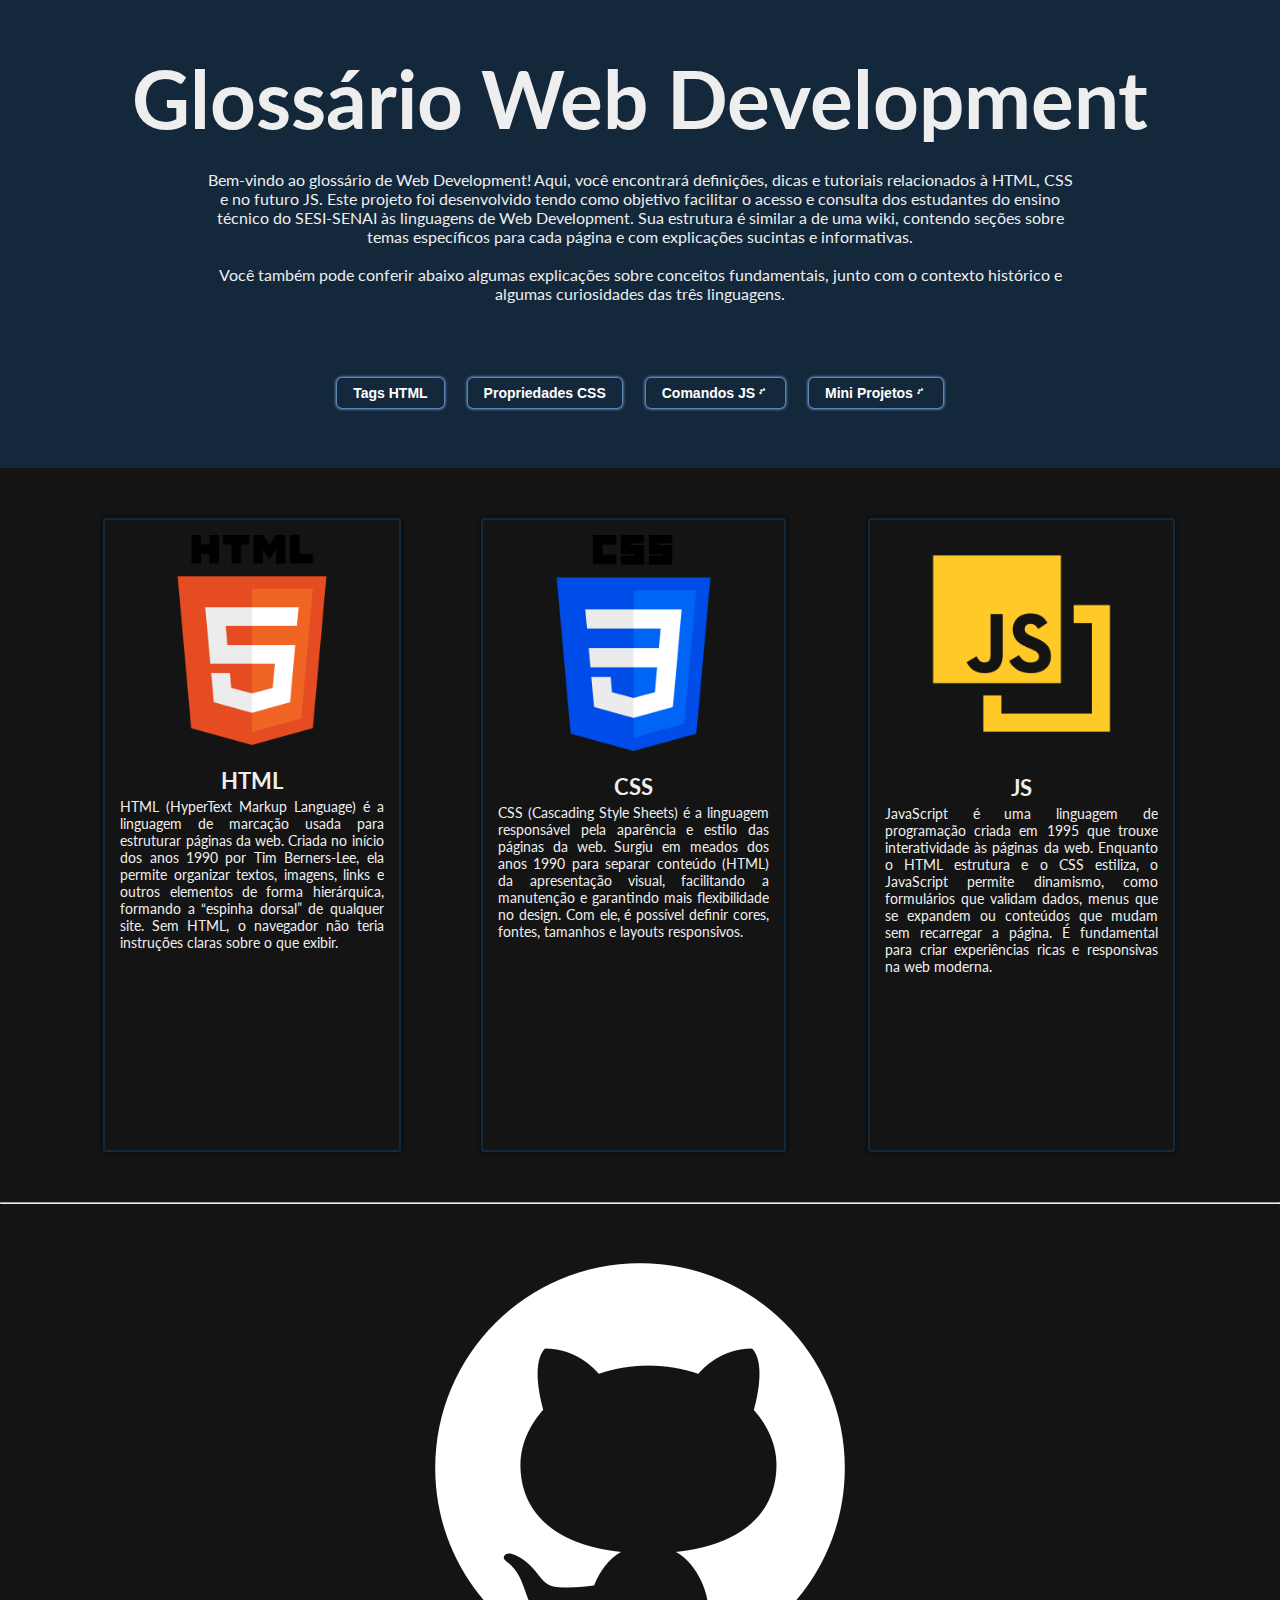
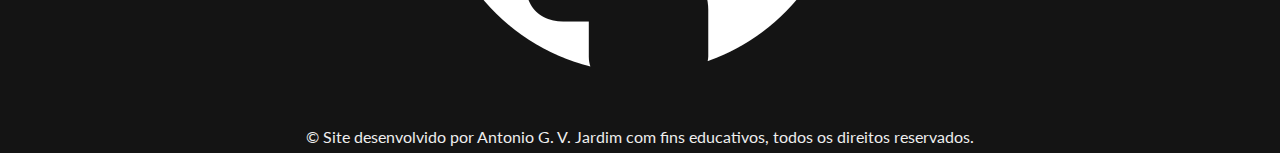
<file: index.html>
<!DOCTYPE html>
<html lang="pt-br">
<head>
    <meta charset="UTF-8">
    <meta name="viewport" content="width=device-width, initial-scale=1.0">
    <link rel="preconnect" href="https://fonts.googleapis.com">
    <link rel="preconnect" href="https://fonts.gstatic.com" crossorigin>
    <link href="https://fonts.googleapis.com/css2?family=Lato:ital,wght@0,100;0,300;0,400;0,700;0,900;1,100;1,300;1,400;1,700;1,900&display=swap" rel="stylesheet">
    <link rel="stylesheet" href="index_style.css">
    <link rel="shortcut icon" href="imgs/favicon.png" type="image/x-icon">
    <title>Glossário Web Development</title>
</head>
<body>
    <script src="script.js"></script>
    <div id="initialdiv">
        <h1>Glossário Web Development</h1>
        <p>Bem-vindo ao glossário de Web Development! Aqui, você encontrará definições, dicas e tutoriais relacionados à HTML, CSS e no futuro JS. Este projeto foi desenvolvido tendo como objetivo facilitar o acesso e consulta dos estudantes do ensino técnico do SESI-SENAI às linguagens de Web Development. Sua estrutura é similar a de uma wiki, contendo seções sobre temas específicos para cada página e com explicações sucintas e informativas.<br><br>Você também pode conferir abaixo algumas explicações sobre conceitos fundamentais, junto com o contexto histórico e algumas curiosidades das três linguagens.</p>
        <button class="index_button"><a href="tags.html" target="_blank">Tags HTML</a></button>
        <button class="index_button"><a href="props.html" target="_blank">Propriedades CSS</a></button>
        <button class="index_button" onclick="clique()"><a href="#">Comandos JS <img src="imgs/loading.gif" alt=""></a></button>
        <button class="index_button" onclick="clique()"><a href="#">Mini Projetos <img src="imgs/loading.gif" alt=""></a></button>
    </div>
    <div class="index_card_cont">
        <div class="index_card">
            <div class="index_card-img">
                <img src="imgs/html5.png" alt="">
            </div>
            <div class="index_card_content">
                <h3>HTML</h3>
                <p class="card_p">HTML (HyperText Markup Language) é a linguagem de marcação usada para estruturar páginas da web. Criada no início dos anos 1990 por Tim Berners-Lee, ela permite organizar textos, imagens, links e outros elementos de forma hierárquica, formando a “espinha dorsal” de qualquer site. Sem HTML, o navegador não teria instruções claras sobre o que exibir.</p>
            </div>
        </div>
        <div class="index_card">
            <div class="index_card-img">
                <img src="imgs/css.png" alt="">
            </div>
            <div class="index_card_content">
                <h3>CSS</h3>
                <p class="card_p">CSS (Cascading Style Sheets) é a linguagem responsável pela aparência e estilo das páginas da web. Surgiu em meados dos anos 1990 para separar conteúdo (HTML) da apresentação visual, facilitando a manutenção e garantindo mais flexibilidade no design. Com ele, é possível definir cores, fontes, tamanhos e layouts responsivos.</p>
            </div>
        </div>
        <div class="index_card">
            <div class="index_card-img">
                <img src="imgs/javascript.png" alt="">
            </div>
            <div class="index_card_content">
                <h3>JS</h3>
                <p class="card_p">JavaScript é uma linguagem de programação criada em 1995 que trouxe interatividade às páginas da web. Enquanto o HTML estrutura e o CSS estiliza, o JavaScript permite dinamismo, como formulários que validam dados, menus que se expandem ou conteúdos que mudam sem recarregar a página. É fundamental para criar experiências ricas e responsivas na web moderna.</p>
            </div>
        </div>
    </div>
    <hr>
    <a href="https://github.com/sessentaeseis"><img class="social" src="imgs/github.png" alt=""></a>
    <footer>&copy; Site desenvolvido por Antonio G. V. Jardim com fins educativos, todos os direitos reservados.</footer>
</body>
</html>
</file>
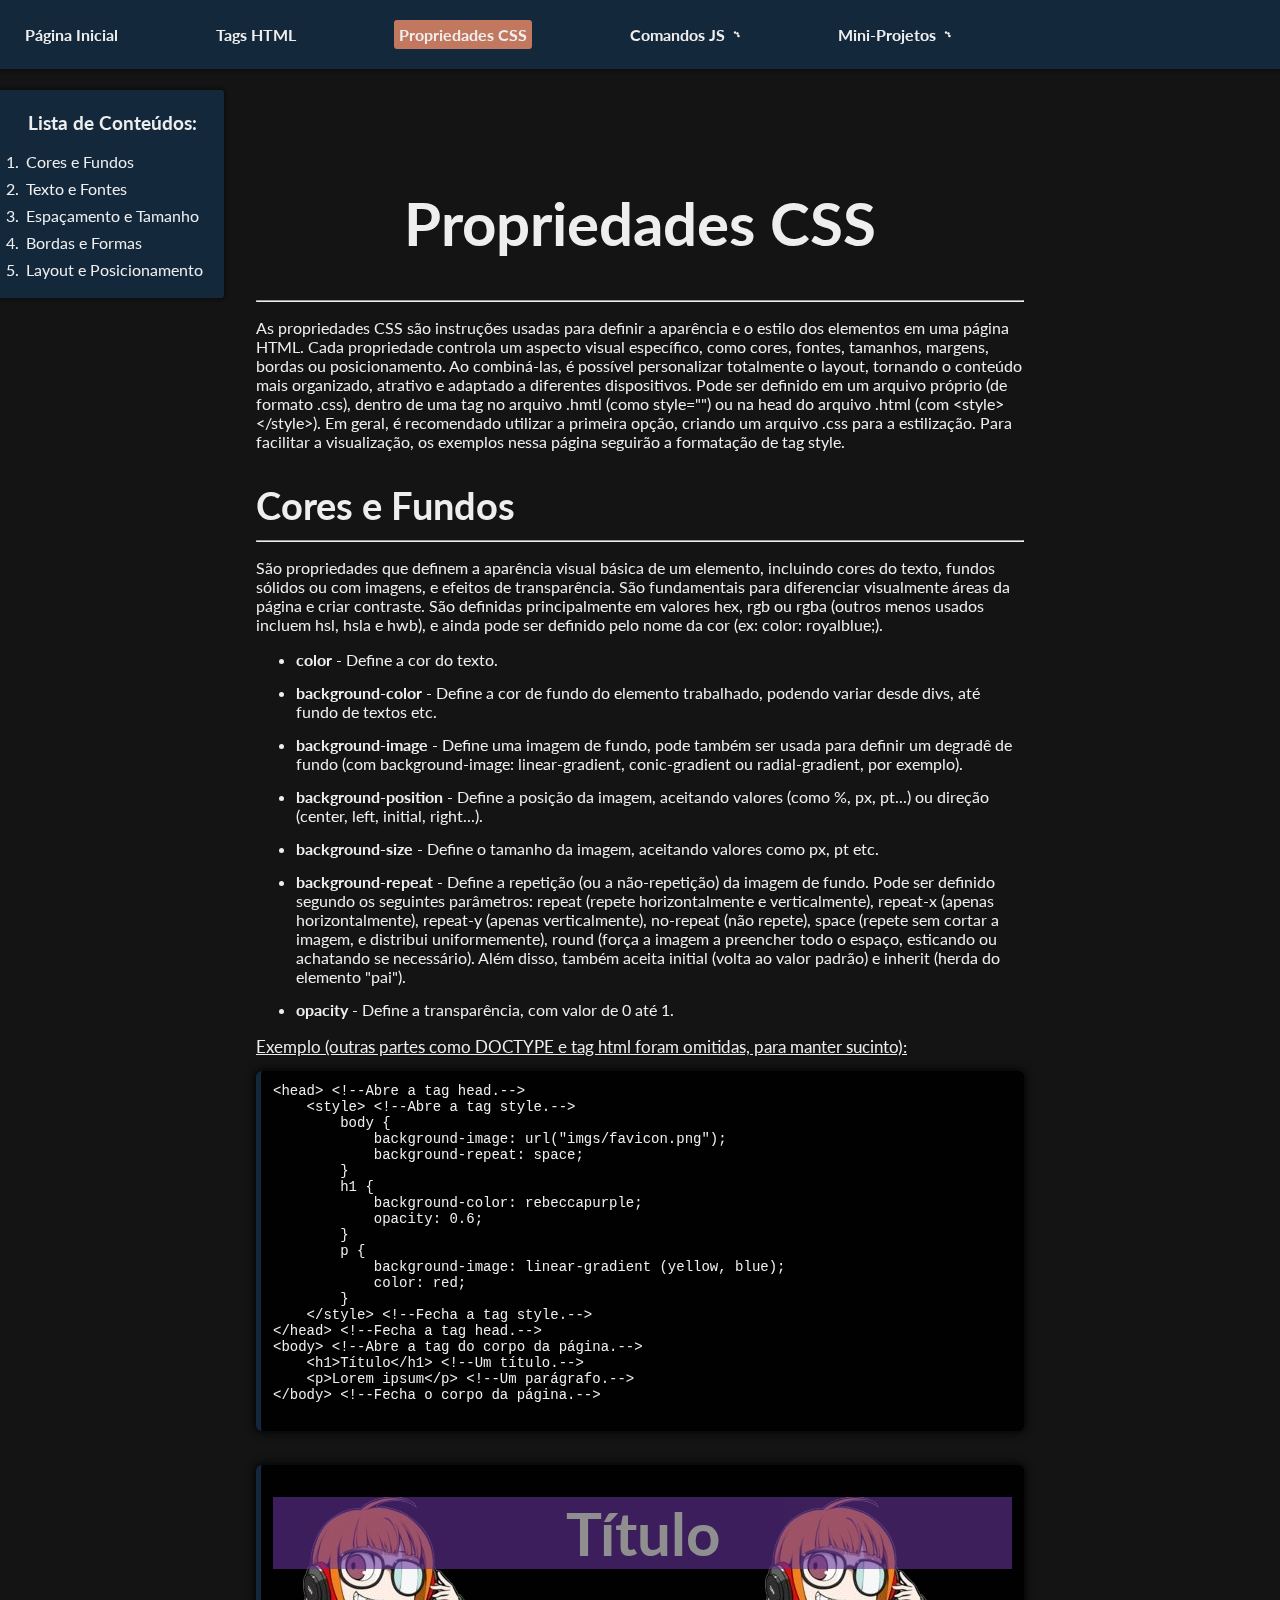
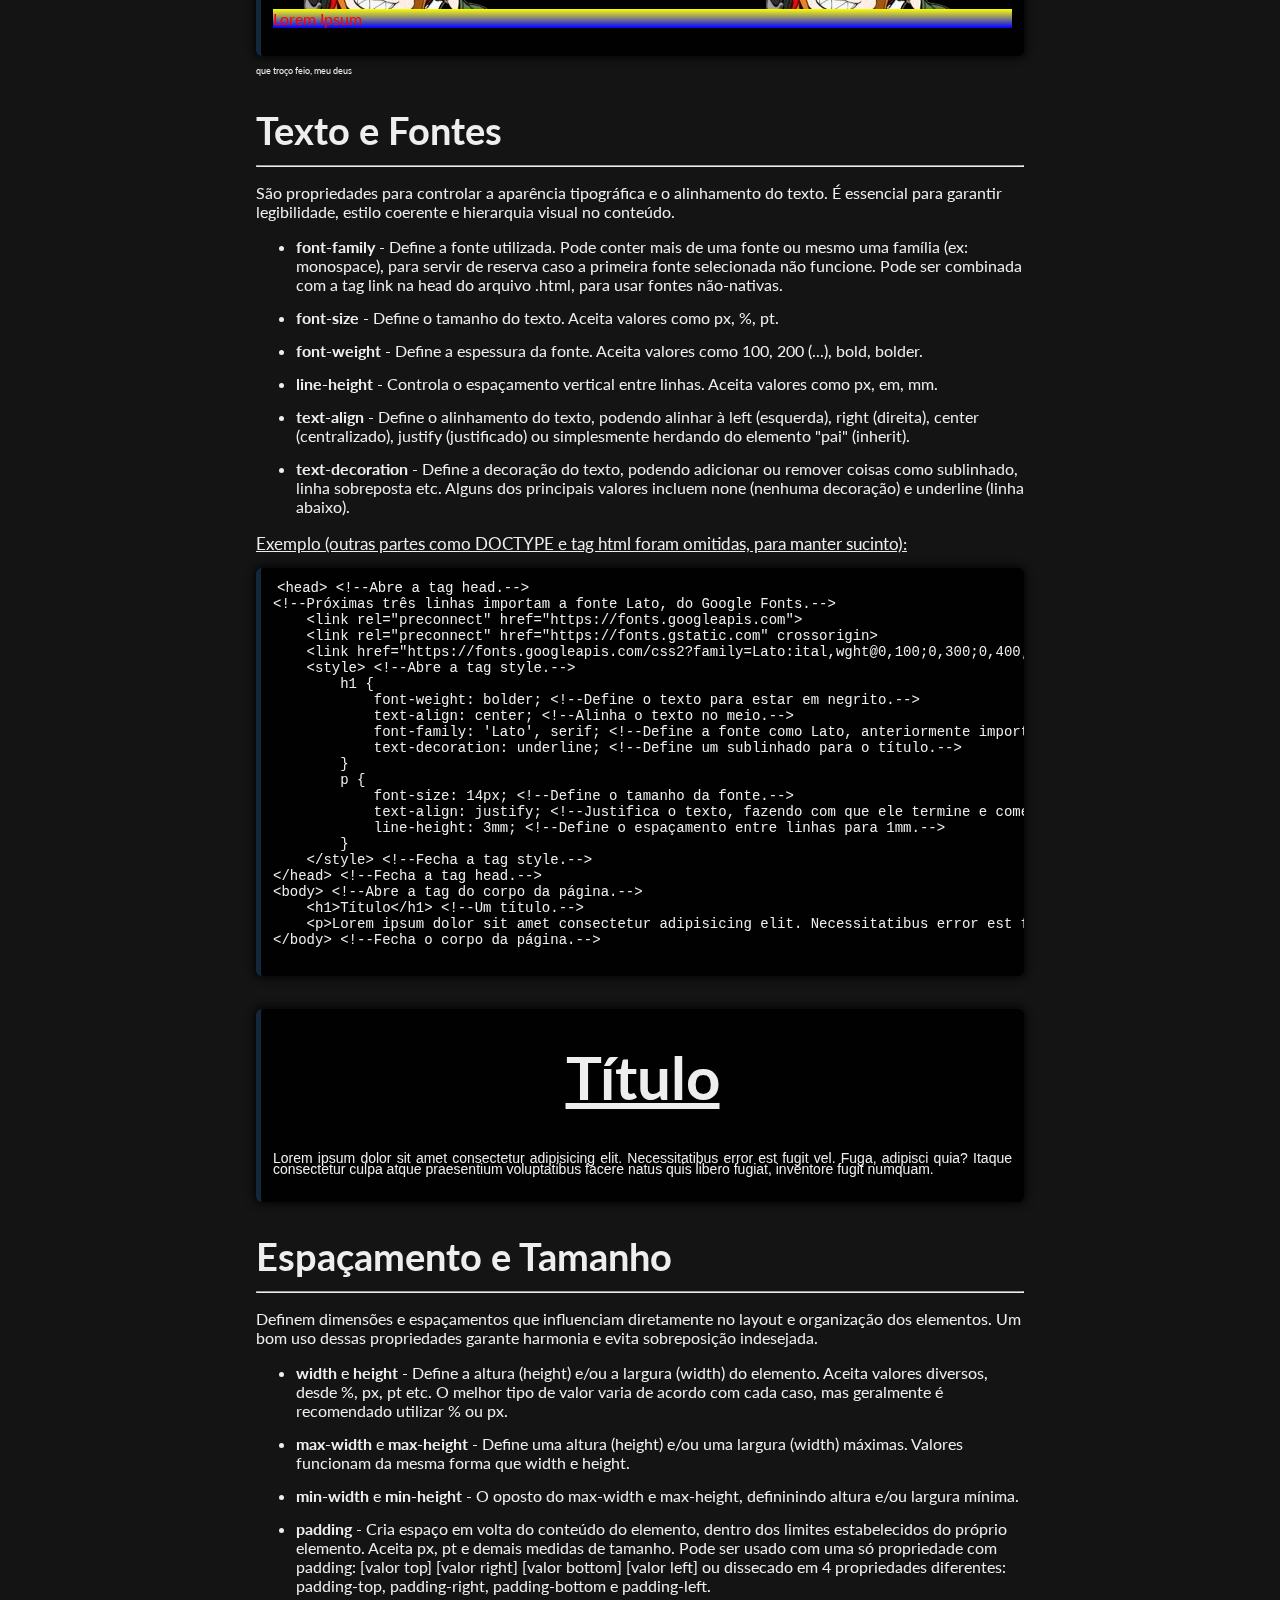
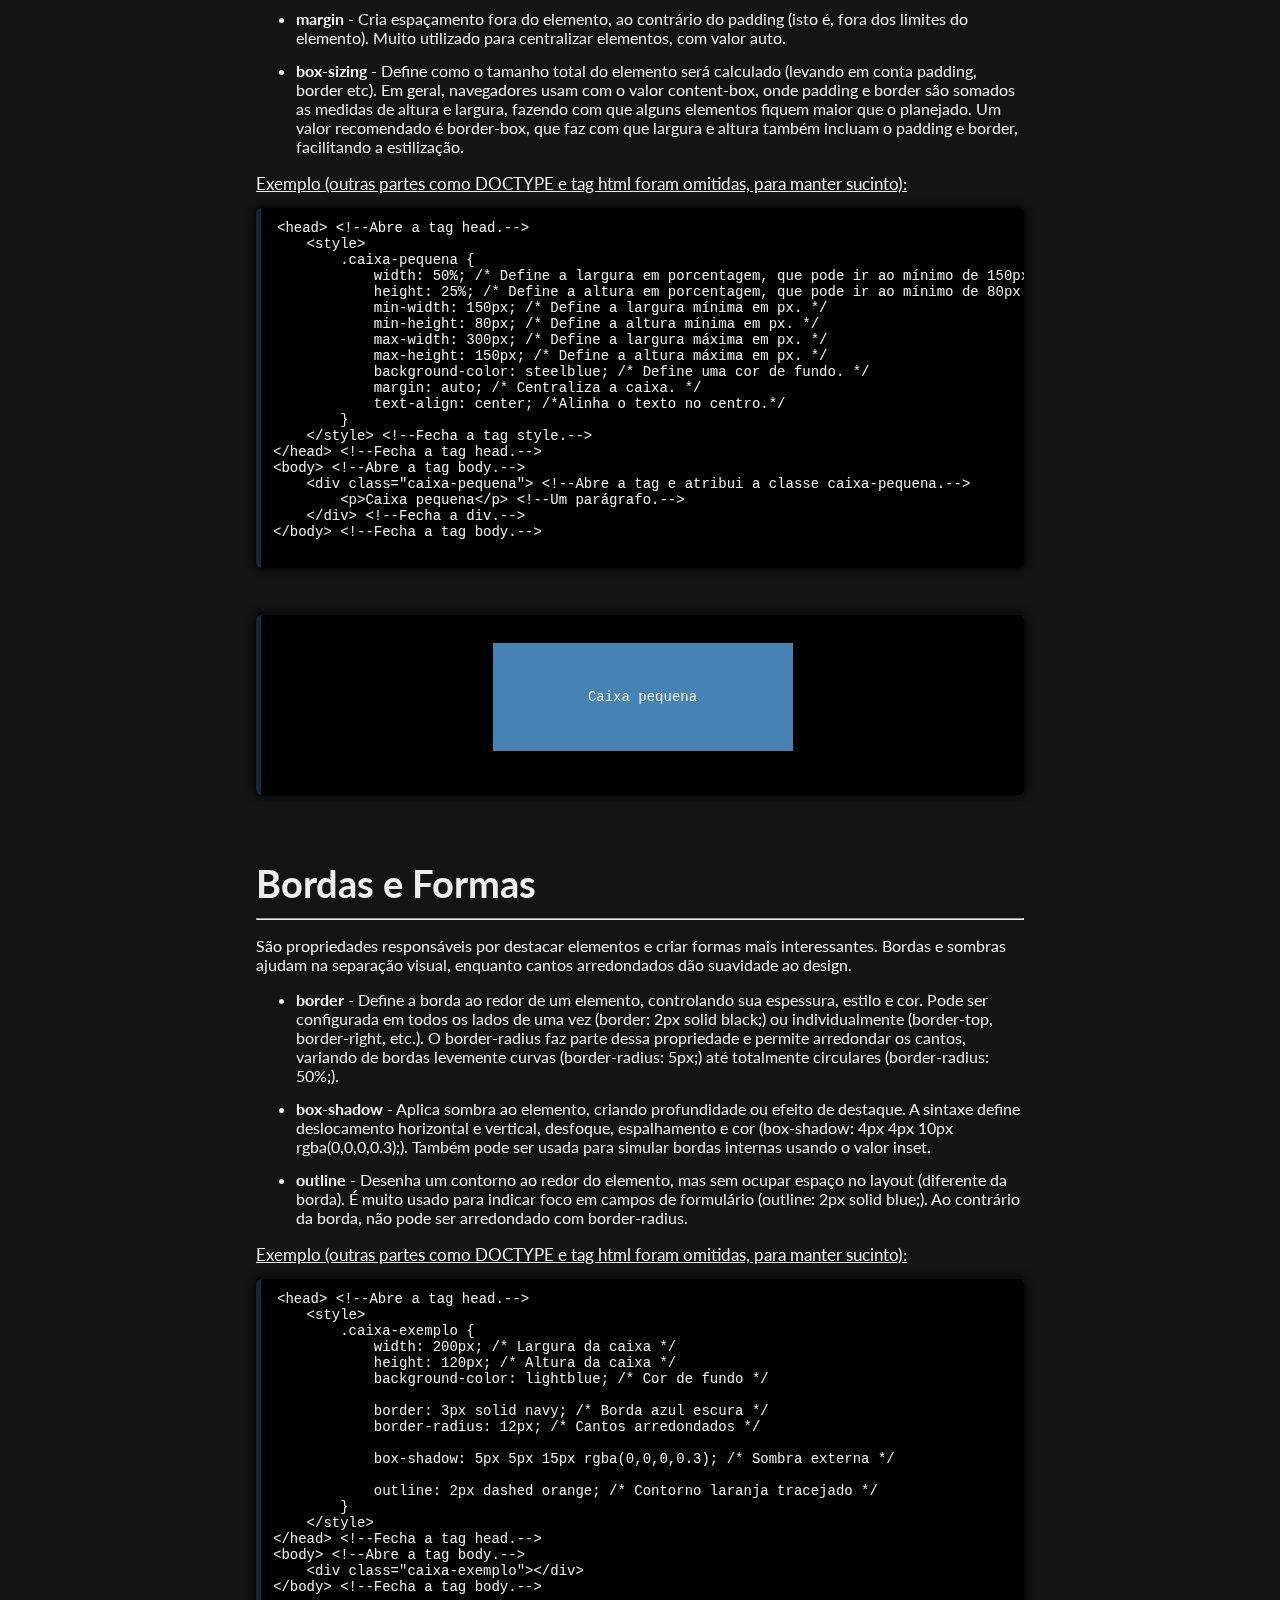
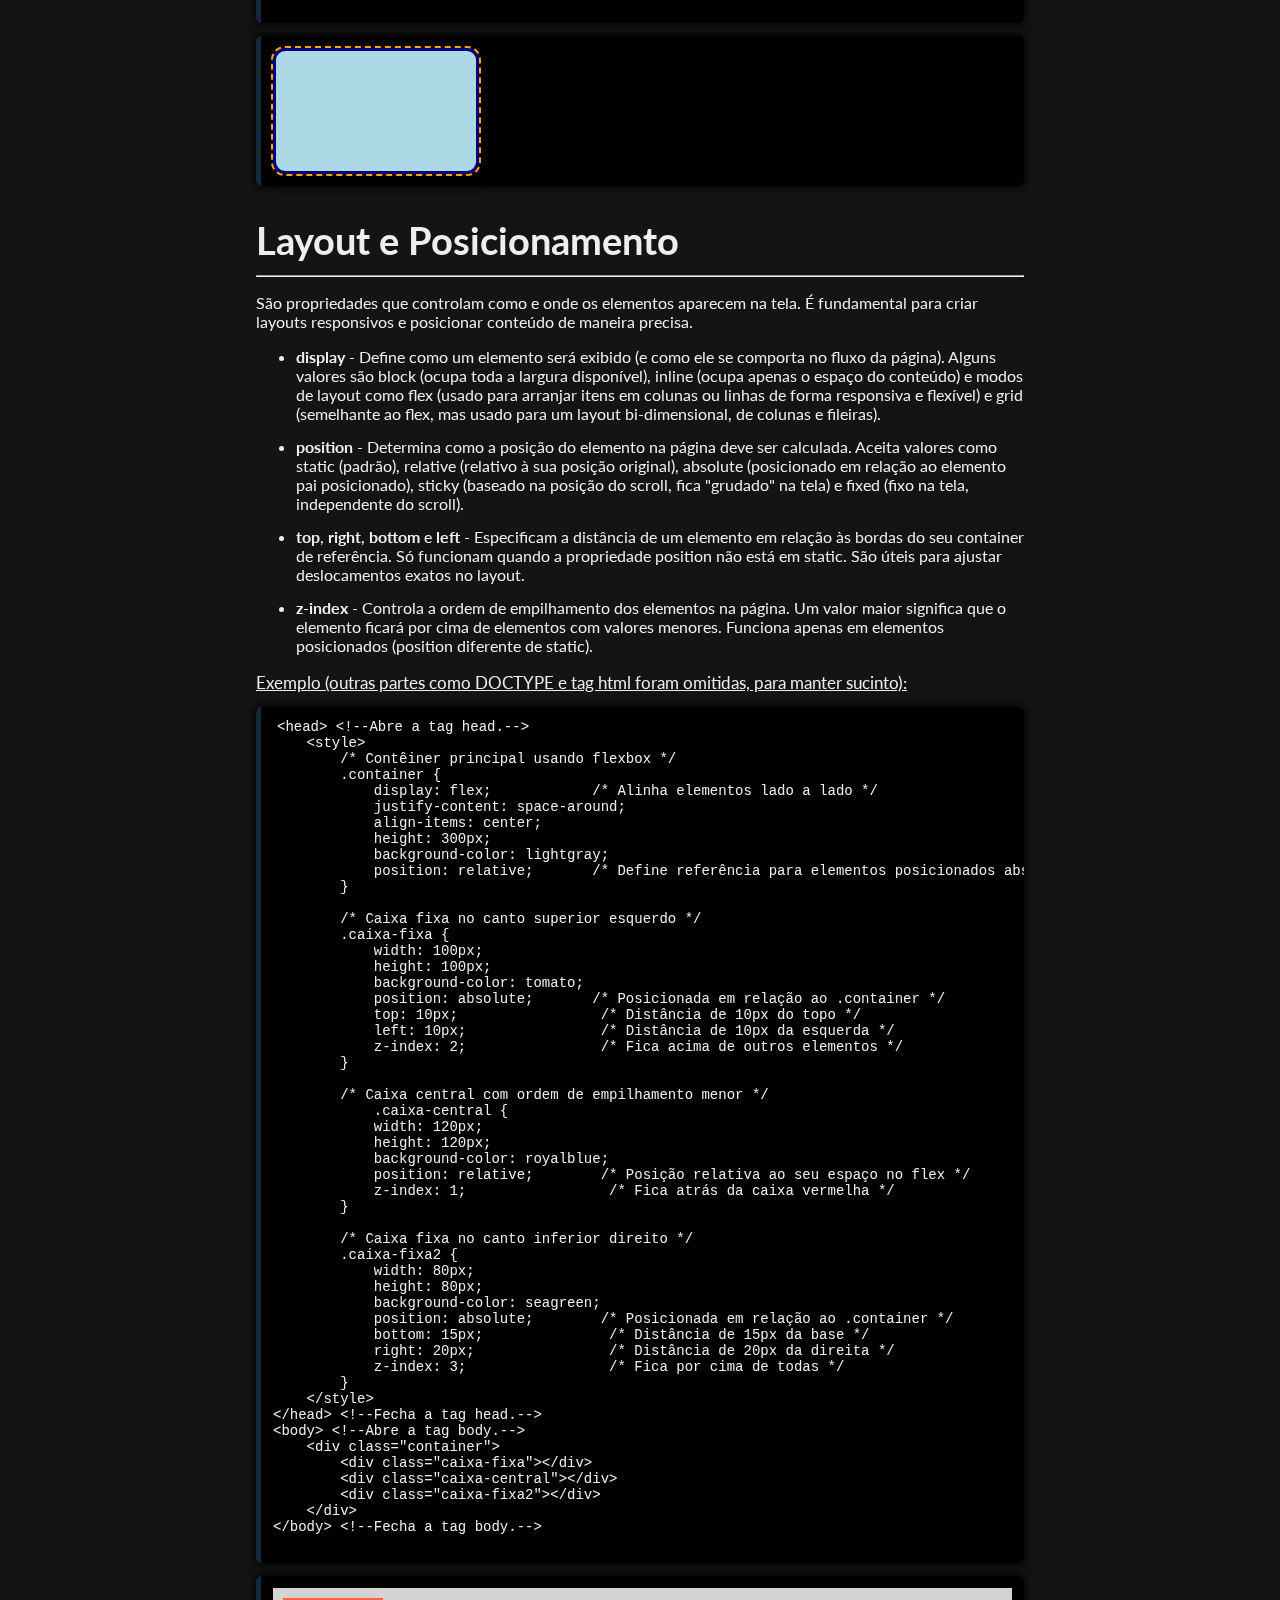
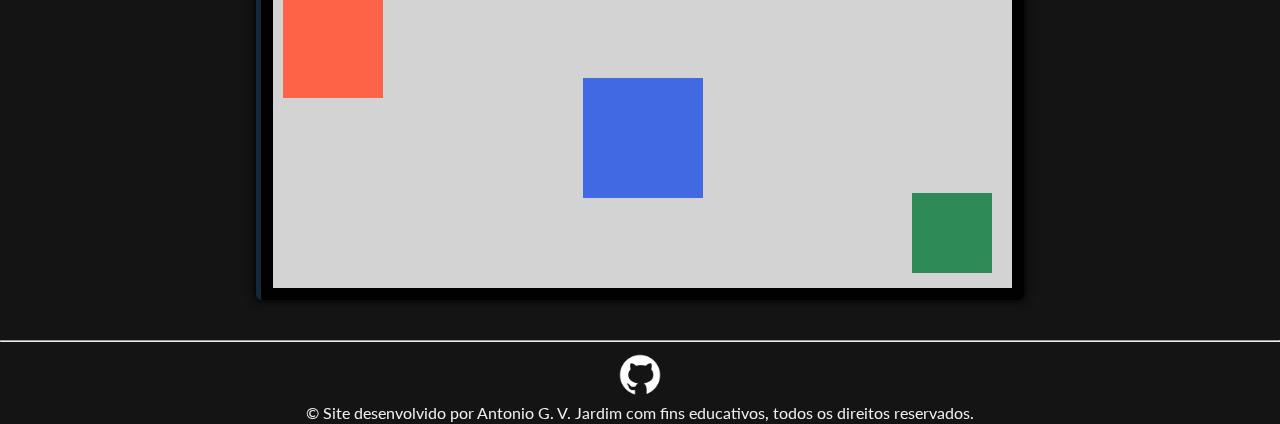
<file: props.html>
<!DOCTYPE html>
<html lang="pt-br">
<head>
    <meta charset="UTF-8">
    <meta name="viewport" content="width=device-width, initial-scale=1.0">
    <link rel="preconnect" href="https://fonts.googleapis.com">
    <link rel="preconnect" href="https://fonts.gstatic.com" crossorigin>
    <link href="https://fonts.googleapis.com/css2?family=Lato:ital,wght@0,100;0,300;0,400;0,700;0,900;1,100;1,300;1,400;1,700;1,900&display=swap" rel="stylesheet">
    <link rel="shortcut icon" href="imgs/favicon.png" type="image/x-icon">
    <title>Propriedades CSS</title>
    <link rel="stylesheet" href="props.css">
</head>
<body>
    <script src="script.js"></script>
    <nav class="topbar">
        <ul>
            <li><a href="index.html">Página Inicial</a></li>
            <li><a href="tags.html">Tags HTML</a></li>
            <li><a href="props.html" class="selected_tb">Propriedades CSS</a></li>
            <li onclick="clique()"><a href="#">Comandos JS<img src="imgs/loading.gif" alt=""></a></li>
            <li onclick="clique()"><a href="#">Mini-Projetos<img src="imgs/loading.gif" alt=""></a></li>
        </ul>
    </nav>
    <div class="content">
        <div id="side_menu">
            <h3>Lista de Conteúdos:</h3>
            <ol>
                <li><a href="#cores">Cores e Fundos</a></li>
                <li><a href="#fontes">Texto e Fontes</a></li>
                <li><a href="#espacamento">Espaçamento e Tamanho</a></li>
                <li><a href="#bordas">Bordas e Formas</a></li>
                <li><a href="#layout">Layout e Posicionamento</a></li>
            </ol>
        </div> 
        <div class="main">
            <h1>Propriedades CSS</h1><hr>
            <p>As propriedades CSS são instruções usadas para definir a aparência e o estilo dos elementos em uma página HTML. Cada propriedade controla um aspecto visual específico, como cores, fontes, tamanhos, margens, bordas ou posicionamento. Ao combiná-las, é possível personalizar totalmente o layout, tornando o conteúdo mais organizado, atrativo e adaptado a diferentes dispositivos. Pode ser definido em um arquivo próprio (de formato .css), dentro de uma tag no arquivo .hmtl (como style="") ou na head do arquivo .html (com &lt;style&gt;&lt;/style&gt;). Em geral, é recomendado utilizar a primeira opção, criando um arquivo .css para a estilização. Para facilitar a visualização, os exemplos nessa página seguirão a formatação de tag style.</p>
            <h2 id="cores">Cores e Fundos</h2><hr class="title_hr">
            <p>São propriedades que definem a aparência visual básica de um elemento, incluindo cores do texto, fundos sólidos ou com imagens, e efeitos de transparência. São fundamentais para diferenciar visualmente áreas da página e criar contraste. São definidas principalmente em valores hex, rgb ou rgba (outros menos usados incluem hsl, hsla e hwb), e ainda pode ser definido pelo nome da cor (ex: color: royalblue;).</p>
            <ul>
                <li><b>color</b> - Define a cor do texto.</li>
                <li><b>background-color</b> - Define a cor de fundo do elemento trabalhado, podendo variar desde divs, até fundo de textos etc.</li>
                <li><b>background-image</b> - Define uma imagem de fundo, pode também ser usada para definir um degradê de fundo (com background-image: linear-gradient, conic-gradient ou radial-gradient, por exemplo).</li>
                <li><b>background-position</b> - Define a posição da imagem, aceitando valores (como %, px, pt...) ou direção (center, left, initial, right...).</li>
                <li><b>background-size</b> - Define o tamanho da imagem, aceitando valores como px, pt etc.</li>
                <li><b>background-repeat</b> - Define a repetição (ou a não-repetição) da imagem de fundo. Pode ser definido segundo os seguintes parâmetros: repeat (repete horizontalmente e verticalmente), repeat-x (apenas horizontalmente), repeat-y (apenas verticalmente), no-repeat (não repete), space (repete sem cortar a imagem, e distribui uniformemente), round (força a imagem a preencher todo o espaço, esticando ou achatando se necessário). Além disso, também aceita initial (volta ao valor padrão) e inherit (herda do elemento "pai").</li>
                <li><b>opacity</b> - Define a transparência, com valor de 0 até 1.</li>
            </ul>
            <p class="exemplo">Exemplo (outras partes como DOCTYPE e tag html foram omitidas, para manter sucinto):<br></p>
                <code>
                    <pre>
&lt;head&gt; &lt;!--Abre a tag head.--&gt;
    &lt;style&gt; &lt;!--Abre a tag style.--&gt;
        body {
            background-image: url("imgs/favicon.png");
            background-repeat: space;
        }
        h1 {
            background-color: rebeccapurple;
            opacity: 0.6;
        }
        p {
            background-image: linear-gradient (yellow, blue);
            color: red;
        }
    &lt;/style&gt; &lt;!--Fecha a tag style.--&gt; 
&lt;/head&gt; &lt;!--Fecha a tag head.--&gt; 
&lt;body&gt; &lt;!--Abre a tag do corpo da página.--&gt; 
    &lt;h1&gt;Título&lt;/h1&gt; &lt;!--Um título.--&gt; 
    &lt;p&gt;Lorem ipsum&lt;/p&gt; &lt;!--Um parágrafo.--&gt; 
&lt;/body&gt; &lt;!--Fecha o corpo da página.--&gt; 
                    </pre>
                </code>
            <div class="resultado">
                <div id="repeat">
                    <h1>Título</h1>
                    <p>Lorem Ipsum</p>
                </div>
            </div>
            <p id="pequenino">que troço feio, meu deus</p>


            <h2 id="texto_conteudo">Texto e Fontes</h2><hr class="title_hr">
            <p>São propriedades para controlar a aparência tipográfica e o alinhamento do texto. É essencial para garantir legibilidade, estilo coerente e hierarquia visual no conteúdo.</p>
            <ul>
                <li><b>font-family</b> - Define a fonte utilizada. Pode conter mais de uma fonte ou mesmo uma família (ex: monospace), para servir de reserva caso a primeira fonte selecionada não funcione. Pode ser combinada com a tag link na head do arquivo .html, para usar fontes não-nativas.</li>
                <li><b>font-size</b> - Define o tamanho do texto. Aceita valores como px, %, pt.</li>
                <li><b>font-weight</b> - Define a espessura da fonte. Aceita valores como 100, 200 (...), bold, bolder.</li>
                <li><b>line-height</b> - Controla o espaçamento vertical entre linhas. Aceita valores como px, em, mm.</b></li>
                <li><b>text-align</b> - Define o alinhamento do texto, podendo alinhar à left (esquerda), right (direita), center (centralizado), justify (justificado) ou simplesmente herdando do elemento "pai" (inherit).</b></li>
                <li><b>text-decoration</b> - Define a decoração do texto, podendo adicionar ou remover coisas como sublinhado, linha sobreposta etc. Alguns dos principais valores incluem none (nenhuma decoração) e underline (linha abaixo).</li>
            </ul>
            <p class="exemplo">Exemplo (outras partes como DOCTYPE e tag html foram omitidas, para manter sucinto):<br>
            <code>
                <pre>
&lt;head&gt; &lt;!--Abre a tag head.--&gt;
&lt;!--Próximas três linhas importam a fonte Lato, do Google Fonts.--&gt;
    &lt;link rel="preconnect" href="https://fonts.googleapis.com"&gt;
    &lt;link rel="preconnect" href="https://fonts.gstatic.com" crossorigin&gt;
    &lt;link href="https://fonts.googleapis.com/css2?family=Lato:ital,wght@0,100;0,300;0,400;0,700;0,900;1,100;1,300;1,400;1,700;1,900&display=swap" rel="stylesheet"&gt; 
    &lt;style&gt; &lt;!--Abre a tag style.--&gt;
        h1 {
            font-weight: bolder; &lt;!--Define o texto para estar em negrito.--&gt;
            text-align: center; &lt;!--Alinha o texto no meio.--&gt;
            font-family: 'Lato', serif; &lt;!--Define a fonte como Lato, anteriormente importada. Caso ela não esteja disponível, usa uma fonte com serifa como substituta.--&gt;
            text-decoration: underline; &lt;!--Define um sublinhado para o título.--&gt;
        }
        p {
            font-size: 14px; &lt;!--Define o tamanho da fonte.--&gt;
            text-align: justify; &lt;!--Justifica o texto, fazendo com que ele termine e comece no mesmo ponto em todas as linhas.--&gt;
            line-height: 3mm; &lt;!--Define o espaçamento entre linhas para 1mm.--&gt;
        }
    &lt;/style&gt; &lt;!--Fecha a tag style.--&gt; 
&lt;/head&gt; &lt;!--Fecha a tag head.--&gt; 
&lt;body&gt; &lt;!--Abre a tag do corpo da página.--&gt; 
    &lt;h1&gt;Título&lt;/h1&gt; &lt;!--Um título.--&gt; 
    &lt;p&gt;Lorem ipsum dolor sit amet consectetur adipisicing elit. Necessitatibus error est fugit vel. Fuga, adipisci quia? Itaque consectetur culpa atque praesentium voluptatibus facere natus quis libero fugiat, inventore fugit numquam.&lt;/p&gt; &lt;!--Um parágrafo.--&gt; 
&lt;/body&gt; &lt;!--Fecha o corpo da página.--&gt; 
                </pre>
            </code>
            <div id="resultado_fonte">
                <h1>Título</h1>
                <p>Lorem ipsum dolor sit amet consectetur adipisicing elit. Necessitatibus error est fugit vel. Fuga, adipisci quia? Itaque consectetur culpa atque praesentium voluptatibus facere natus quis libero fugiat, inventore fugit numquam.</p>
            </div>

            <h2 id="espacamento">Espaçamento e Tamanho</h2><hr class="title_hr">
            <p>Definem dimensões e espaçamentos que influenciam diretamente no layout e organização dos elementos. Um bom uso dessas propriedades garante harmonia e evita sobreposição indesejada.</p>
            <ul>
                <li><b>width</b> e <b>height</b> - Define a altura (height) e/ou a largura (width) do elemento. Aceita valores diversos, desde %, px, pt etc. O melhor tipo de valor varia de acordo com cada caso, mas geralmente é recomendado utilizar % ou px.</li>
                <li><b>max-width</b> e <b>max-height</b> - Define uma altura (height) e/ou uma largura (width) máximas. Valores funcionam da mesma forma que width e height.</li>
                <li><b>min-width</b> e <b>min-height</b> - O oposto do max-width e max-height, defininindo altura e/ou largura mínima.</li>
                <li><b>padding</b> - Cria espaço em volta do conteúdo do elemento, dentro dos limites estabelecidos do próprio elemento. Aceita px, pt e demais medidas de tamanho. Pode ser usado com uma só propriedade com padding: [valor top] [valor right] [valor bottom] [valor left] ou dissecado em 4 propriedades diferentes: padding-top, padding-right, padding-bottom e padding-left.</li>
                <li><b>margin</b> - Cria espaçamento fora do elemento, ao contrário do padding (isto é, fora dos limites do elemento). Muito utilizado para centralizar elementos, com valor auto.</li>
                <li><b>box-sizing</b> - Define como o tamanho total do elemento será calculado (levando em conta padding, border etc). Em geral, navegadores usam com o valor content-box, onde padding e border são somados as medidas de altura e largura, fazendo com que alguns elementos fiquem maior que o planejado. Um valor recomendado é border-box, que faz com que largura e altura também incluam o padding e border, facilitando a estilização.</li>
            </ul>
            <p class="exemplo">Exemplo (outras partes como DOCTYPE e tag html foram omitidas, para manter sucinto):<br>
            <code>
                <pre>
&lt;head&gt; &lt;!--Abre a tag head.--&gt;
    &lt;style&gt;
        .caixa-pequena {
            width: 50%; /* Define a largura em porcentagem, que pode ir ao mínimo de 150px e máximo de 300px. */
            height: 25%; /* Define a altura em porcentagem, que pode ir ao mínimo de 80px e máximo de 150px. */
            min-width: 150px; /* Define a largura mínima em px. */
            min-height: 80px; /* Define a altura mínima em px. */
            max-width: 300px; /* Define a largura máxima em px. */
            max-height: 150px; /* Define a altura máxima em px. */
            background-color: steelblue; /* Define uma cor de fundo. */
            margin: auto; /* Centraliza a caixa. */
            text-align: center; /*Alinha o texto no centro.*/
        }
    &lt;/style&gt; &lt;!--Fecha a tag style.--&gt;
&lt;/head&gt; &lt;!--Fecha a tag head.--&gt;
&lt;body&gt; &lt;!--Abre a tag body.--&gt;
    &lt;div class="caixa-pequena"&gt; &lt;!--Abre a tag e atribui a classe caixa-pequena.--&gt;
        &lt;p&gt;Caixa pequena&lt;/p&gt; &lt;!--Um parágrafo.--&gt;
    &lt;/div&gt; &lt;!--Fecha a div.--&gt;
&lt;/body&gt; &lt;!--Fecha a tag body.--&gt;
            </pre>
        </code>
        <code><pre>
            <div class="caixa-pequena">
                <p>Caixa pequena</p>
            </div>
        </pre></code>
        <h2 id="bordas">Bordas e Formas</h2><hr class="title_hr">
            <p>São propriedades responsáveis por destacar elementos e criar formas mais interessantes. Bordas e sombras ajudam na separação visual, enquanto cantos arredondados dão suavidade ao design.</p>
            <ul>
                <li><b>border</b> - Define a borda ao redor de um elemento, controlando sua espessura, estilo e cor. Pode ser configurada em todos os lados de uma vez (border: 2px solid black;) ou individualmente (border-top, border-right, etc.). O border-radius faz parte dessa propriedade e permite arredondar os cantos, variando de bordas levemente curvas (border-radius: 5px;) até totalmente circulares (border-radius: 50%;).</li>
                <li><b>box-shadow</b> - Aplica sombra ao elemento, criando profundidade ou efeito de destaque. A sintaxe define deslocamento horizontal e vertical, desfoque, espalhamento e cor (box-shadow: 4px 4px 10px rgba(0,0,0,0.3);). Também pode ser usada para simular bordas internas usando o valor inset.</li>
                <li><b>outline</b> - Desenha um contorno ao redor do elemento, mas sem ocupar espaço no layout (diferente da borda). É muito usado para indicar foco em campos de formulário (outline: 2px solid blue;). Ao contrário da borda, não pode ser arredondado com border-radius.</li>
            </ul>
            <p class="exemplo">Exemplo (outras partes como DOCTYPE e tag html foram omitidas, para manter sucinto):<br>
            <code><pre>
&lt;head&gt; &lt;!--Abre a tag head.--&gt;
    &lt;style&gt;
        .caixa-exemplo {
            width: 200px; /* Largura da caixa */
            height: 120px; /* Altura da caixa */
            background-color: lightblue; /* Cor de fundo */
        
            border: 3px solid navy; /* Borda azul escura */
            border-radius: 12px; /* Cantos arredondados */
        
            box-shadow: 5px 5px 15px rgba(0,0,0,0.3); /* Sombra externa */
        
            outline: 2px dashed orange; /* Contorno laranja tracejado */
        }
    &lt;/style&gt;
&lt;/head&gt; &lt;!--Fecha a tag head.--&gt;
&lt;body&gt; &lt;!--Abre a tag body.--&gt;
    &lt;div class="caixa-exemplo"&gt;&lt;/div&gt;
&lt;/body&gt; &lt;!--Fecha a tag body.--&gt;
            </pre></code>
            <div class="resultado">
                <div class="caixa-exemplo"></div>
            </div>
            <h2 id="layout">Layout e Posicionamento</h2><hr class="title_hr">
            <p>São propriedades que controlam como e onde os elementos aparecem na tela. É fundamental para criar layouts responsivos e posicionar conteúdo de maneira precisa.</p>
            <ul>
                <li><b>display</b> - Define como um elemento será exibido (e como ele se comporta no fluxo da página). Alguns valores são block (ocupa toda a largura disponível), inline (ocupa apenas o espaço do conteúdo) e modos de layout como flex (usado para arranjar itens em colunas ou linhas de forma responsiva e flexível) e grid (semelhante ao flex, mas usado para um layout bi-dimensional, de colunas e fileiras).</li>
                <li><b>position</b> - Determina como a posição do elemento na página deve ser calculada. Aceita valores como static (padrão), relative (relativo à sua posição original), absolute (posicionado em relação ao elemento pai posicionado), sticky (baseado na posição do scroll, fica "grudado" na tela) e fixed (fixo na tela, independente do scroll).</li>
                <li><b>top</b>, <b>right</b>, <b>bottom</b> e <b>left</b> - Especificam a distância de um elemento em relação às bordas do seu container de referência. Só funcionam quando a propriedade position não está em static. São úteis para ajustar deslocamentos exatos no layout.</li>
                <li><b>z-index</b> - Controla a ordem de empilhamento dos elementos na página. Um valor maior significa que o elemento ficará por cima de elementos com valores menores. Funciona apenas em elementos posicionados (position diferente de static).</li>
            </ul>
            <p class="exemplo">Exemplo (outras partes como DOCTYPE e tag html foram omitidas, para manter sucinto):<br>
            <code><pre>
&lt;head&gt; &lt;!--Abre a tag head.--&gt;
    &lt;style&gt;
        /* Contêiner principal usando flexbox */
        .container {
            display: flex;            /* Alinha elementos lado a lado */
            justify-content: space-around;
            align-items: center;
            height: 300px;
            background-color: lightgray;
            position: relative;       /* Define referência para elementos posicionados absolutos */
        }

        /* Caixa fixa no canto superior esquerdo */
        .caixa-fixa {
            width: 100px;
            height: 100px;
            background-color: tomato;
            position: absolute;       /* Posicionada em relação ao .container */
            top: 10px;                 /* Distância de 10px do topo */
            left: 10px;                /* Distância de 10px da esquerda */
            z-index: 2;                /* Fica acima de outros elementos */
        }

        /* Caixa central com ordem de empilhamento menor */
            .caixa-central {
            width: 120px;
            height: 120px;
            background-color: royalblue;
            position: relative;        /* Posição relativa ao seu espaço no flex */
            z-index: 1;                 /* Fica atrás da caixa vermelha */
        }

        /* Caixa fixa no canto inferior direito */
        .caixa-fixa2 {
            width: 80px;
            height: 80px;
            background-color: seagreen;
            position: absolute;        /* Posicionada em relação ao .container */
            bottom: 15px;               /* Distância de 15px da base */
            right: 20px;                /* Distância de 20px da direita */
            z-index: 3;                 /* Fica por cima de todas */
        }
    &lt;/style&gt;
&lt;/head&gt; &lt;!--Fecha a tag head.--&gt;
&lt;body&gt; &lt;!--Abre a tag body.--&gt;
    &lt;div class="container"&gt;
        &lt;div class="caixa-fixa"&gt;&lt;/div&gt;
        &lt;div class="caixa-central"&gt;&lt;/div&gt;
        &lt;div class="caixa-fixa2"&gt;&lt;/div&gt;
    &lt;/div&gt;
&lt;/body&gt; &lt;!--Fecha a tag body.--&gt;
            </pre></code>
            <div class="resultado">
                <div class="container">
                <div class="caixa-fixa"></div>
                <div class="caixa-central"></div>
                <div class="caixa-fixa2"></div>
            </div>
        </div>
    </div>
    <hr>
    <a href="https://github.com/sessentaeseis"><img class="social" src="imgs/github.png" alt=""></a>
    <footer>&copy; Site desenvolvido por Antonio G. V. Jardim com fins educativos, todos os direitos reservados.</footer>
</body>
</html>
</file>
<file: index_style.css>
body {
    background-color: #141414;
    font-family: 'Lato';
    text-align: center;
    width: 100%;
    height: 100%;
    margin: 0px;
    color: #eeeeee;
    box-sizing: border-box;
}

h1 {
    font-size: 80px;
    font-weight: bolder;
    margin-top: -10px;
}

#initialdiv p {
    margin: -30px auto 75px auto;
    max-width: 75%;
}

#initialdiv {
    background-color: #14283c;
    padding: 60px;
}

.index_button {
    border: none;
    background-color: #14283c;
    border-radius: 5px;
    margin: 0px 10px;
    height: 30px;
    transition: 0.2s;
    box-shadow: #82baff 0px 0px 3px 1px;
}

.index_button a {
    font-size: 14px;
    color: #fff;
    text-decoration: none;
    font-weight: bold;
    padding: 20px 10px;
}

.index_button a img {
    height: 10px;
}

.index_button:hover {
    background: #c1785f;
    box-shadow: #d38f78 0px 0px 3px 2px;
    transform: scale(1.05);
}

.index_card_cont {
    width: 90%;
    display: inline-grid;
    grid-template-columns: auto auto auto;
    justify-content: space-around;
    padding: 30px;
}

.index_card {
    background-color: #141414;
    border: 2px solid #14283c;
    border-radius: 3px;
    width: 70%;
    height: 600px;
    margin: auto;
    margin-top: 20px;
    padding: 15px;
    transition: 0.2s;
    box-shadow: #0e0e0e 0px 0px 3px 2px;
    font-size: 14px;
}

.index_card-img {
    display: flex;
    justify-content: center;
}

.index_card-img img {
    margin-left: auto;
    margin-right: auto;
    padding: 0;
    width: 80%;
}

.index_card h3 {
    font-size: 22px;
    margin-bottom: -10px;
}

.index_card p {
    text-align: justify;
    max-height: 450px;
    overflow-y: hidden;
    
}

.index_card:hover {
    background-image: linear-gradient(#141414, #101010);
    transform: scale(1.03);
    border: 2px solid #d38f78;
}

hr {
    margin-top: 20px;
}

footer {
    padding-bottom: 7px;
}
</file>
<file: props.css>
body {
    background-color: #141414;
    font-family: 'Lato';
    text-align: center;
    width: 100%;
    height: 100%;
    margin: 0;
    color: #eeeeee;
    box-sizing: border-box;
}

h2 {
    font-size: 38px;
}

hr {
    margin-top: 40px;
}

.topbar {
    background: #14283c;
    padding: 9px 0px;
    position: sticky;
    top: 0;
    width: 100%;
    box-shadow: #0e0e0e 0px 0px 3px 2px;
    z-index: 1;
}

.topbar ul {
    margin-left: -5%;
    max-width: 80%;
    display: flex;
    list-style: none;
    justify-content: space-around;
}

.topbar ul a {
    text-decoration: none;
    font-weight: bold;
    color: #eeeeee;
    transition: 0.2s;
}

.topbar ul a:hover {
    background: #997062;
    border-radius: 3px;
    padding: 5px;
}

.topbar img {
    height: 10px;
    margin-left: 5px;
}

.selected_tb {
    background: #c1785f;
    border-radius: 3px;
    padding: 5px;
}

.content {
    display: block;
}


#side_menu  {
    position: sticky;
    width: fit-content;
    background: #14283c;
    border-radius: 0px 3px 3px 0px;
    padding: 3px;
    top: 10%;
    box-shadow: #0e0e0e 0px 0px 3px 2px;
    transition: 0.3s;
    z-index: 1;
}

#side_menu ol {
    text-align: left;
    text-decoration: none;
    margin-left: -20px;
    margin-right: 15px;
}

#side_menu ol li {
    margin: 8px 0px 0px;
}

#side_menu ol li a {
    text-decoration: none;
    color: #eeeeee;
    transition: 0.2s;
    padding: 3px;
    border-radius: 3px;
}

#side_menu ol li a:hover {
    background: #c1785f;
    text-decoration: underline;
}

.main {
    width: 60%;
    margin: auto;
    text-align: left;
}

.main h1 {
    text-align: center;
    font-size: 60px;
    margin-top: -90px;
}

.main ul li {
    margin-bottom: 14px;
}


footer {
    padding-bottom: 7px;
}



.exemplo {
    margin-bottom: -20px;
    font-size: 17px;
    text-decoration: underline;
}

.resultadotitle{
    font-size: 17px;
    text-decoration: underline;
}
h1.resultado {
    margin-top: -5px;
}

.resultado h1 {
    margin-top: 20px;
}
a.resultado {
    margin-left: -4px;
    margin-top: 10px;
}

.resultado {
    background: #010101;
    border-left: 5px solid #14283c;
    padding: 12px;
    border-radius: 6px;
    transition: 0.3s;
    box-shadow: #000000 0px 0px 10px 1px;
}

.resultado:hover {
    box-shadow: #997062 0px 0px 3px 2px;
    transform: scale(1.03);
}
.resultado_ele {
    background: #010101;
    border-left: 5px solid #14283c;
    padding: 12px;
    border-radius: 6px;
    margin-top: -5px;
    transition: 0.3s;
    box-shadow: #000000 0px 0px 10px 1px;
}

.resultado_ele:hover {
    box-shadow: #997062 0px 0px 3px 2px;
    transform: scale(1.03);
}
.title_hr {
    margin-top: -20px;
}

pre {
    overflow-x: auto;
    background-color: #010101;
    border-left: 5px solid #14283c;
    padding: 12px;
    border-radius: 6px;
    transition: 0.3s;
    box-shadow: #000000 0px 0px 10px 1px;
}

pre:hover {
    box-shadow: #997062 0px 0px 3px 2px;
    transform: scale(1.03);
}

code {
    padding: 2px 4px;
    font-size: 14px;
    border-radius: 4px;
}

#repeat {
    background-image: url("imgs/favicon.png");
    background-repeat: space;
}

#repeat h1 {
    background-color: rebeccapurple;
    opacity: 0.6;
}

#repeat p {
    background-image: linear-gradient(yellow, blue);
    color: red;
}

#pequenino {
    font-size: 9px;
}

#resultado_fonte {
    background: #010101;
    border-left: 5px solid #14283c;
    padding: 12px;
    border-radius: 6px;
    transition: 0.3s;
    box-shadow: #000000 0px 0px 10px 1px;
    transition: 0.3s;
}

#resultado_fonte:hover {
    box-shadow: #997062 0px 0px 3px 2px;
    transform: scale(1.03);
    border-left: 5px solid #14283c;
}

#resultado_fonte h1 {
    font-weight: bolder; 
    text-align: center; 
    text-decoration: underline;
    margin-top: 20px;
}
#resultado_fonte p {
    font-size: 14px;
    text-align: justify;
    line-height: 3mm;
    font-family: Arial, Helvetica, sans-serif;
}

.caixa-pequena {
    width: 50%; 
    height: 25%; 
    min-width: 150px; 
    min-height: 80px; 
    max-width: 300px; 
    max-height: 150px; 
    background-color: steelblue; 
    margin: auto; 
    text-align: center;
}

.container {
    display: flex;     
    justify-content: space-around;
    align-items: center;
    height: 300px;
    background-color: lightgray;
    position: relative;    
}

.caixa-fixa {
    width: 100px;
    height: 100px;
    background-color: tomato;
    position: absolute;    
    top: 10px;             
    left: 10px;            
    z-index: 2;            
}

.caixa-central {
    width: 120px;
    height: 120px;
    background-color: royalblue;
    position: relative;    
    z-index: 1;            
}

.caixa-fixa2 {
    width: 80px;
    height: 80px;
    background-color: seagreen;
    position: absolute;        
    bottom: 15px;              
    right: 20px;               
    z-index: 3;                
}

.caixa-exemplo {
    width: 200px; /* Largura da caixa */
    height: 120px; /* Altura da caixa */
    background-color: lightblue; /* Cor de fundo */

    border: 3px solid navy; /* Borda azul escura */
    border-radius: 12px; /* Cantos arredondados */

    box-shadow: 5px 5px 15px rgba(0,0,0,0.3); /* Sombra externa */

    outline: 2px dashed orange; /* Contorno laranja tracejado */
}

.social {
    height: 50px;
    transition: 0.3s ease;
    border-radius: 50%;
}

.social:hover {
    box-shadow: #d38f78 0px 0px 3px 2px;
    transform: scale(1.03);
}
</file>
